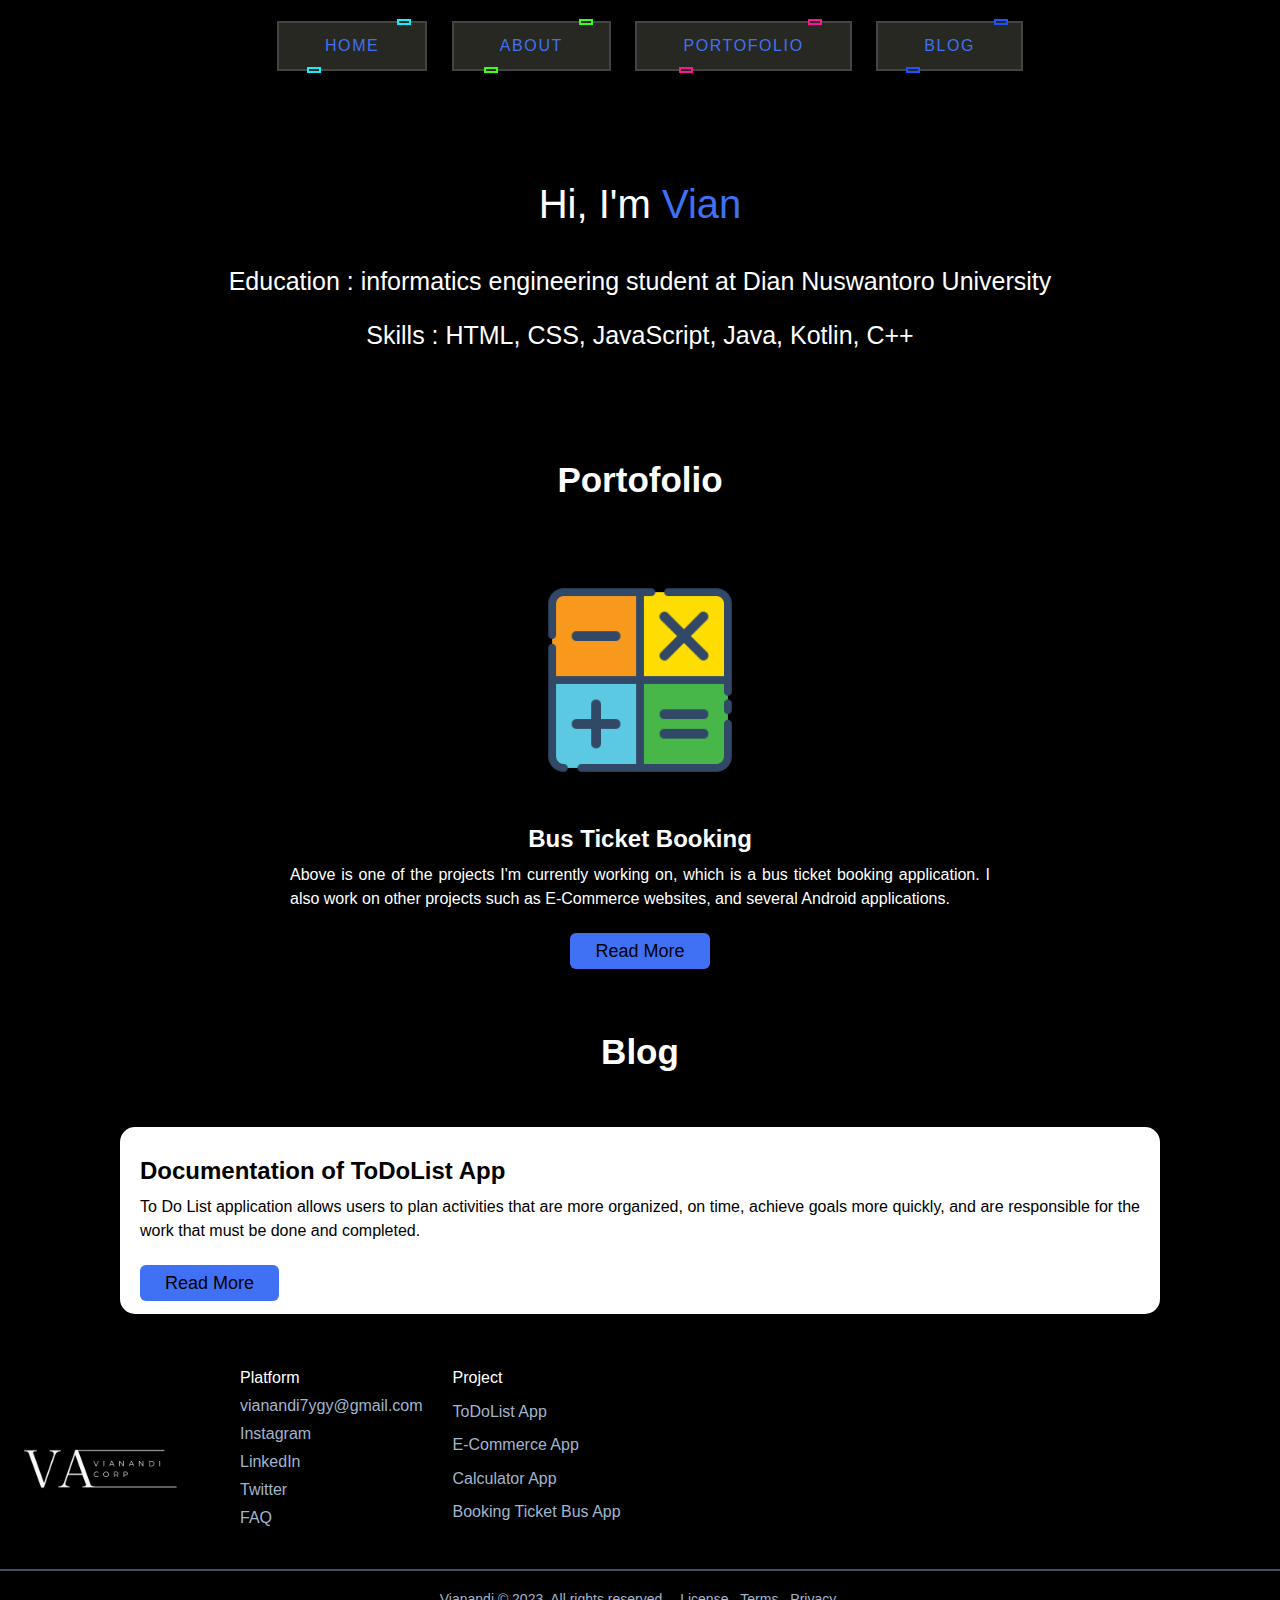
<file: index.html>
<html>

<head>
    <title>Vianandi</title>
    <link rel="icon" href="valogoblck.png">
    <link rel="stylesheet" href="style.css">
    <link rel="stylesheet" href="navbar.css">
    <link rel="stylesheet" href="button.css">
    <link rel="stylesheet" href="footer.css">
</head>

<body>
    <header class="header">
        <nav>
            <ul>
                <li><a href="#"><button style="--clr:#0FF0FC"><span>Home</span><i></i></button></a></li>
                <li><a href="about.html"><button style="--clr:#39FF14"><span>About</span><i></i></button></a></li>
                <li><a href="portofolio.html"><button style="--clr:#FF1493"><span>Portofolio</span><i></i></button></a></li>
                <li><a href="blog.html"><button style="--clr:#1F51FF"><span>Blog</span><i></i></button></a></li>
            </ul>
        </nav>
    </header>
    <main class="main">
        <section class="top-head">
            <p class="name">Hi, I'm <span>Vian</span></p>
            <p class="eduskill">Education : informatics engineering student at Dian Nuswantoro University</p>
            <p class="eduskill">Skills : HTML, CSS, JavaScript, Java, Kotlin, C++</p>
        </section>

        <section class="portfolio">
            <p class="porto">Portofolio</p>
            <div class="card">
                <img src="calculator.png" alt="calculator">
                <h2>Bus Ticket Booking</h2>
                <p>Above is one of the projects I'm currently working on, which is a bus ticket booking application. I also work on other projects such as E-Commerce websites, and several Android applications.</p>
                <div class="btn-read">
                    <a href="calc.html" class="read">Read More</a>
                </div>
            </div>
        </section>

        <section class="blog">
            <p class="blg">Blog</p>
            <div class="article">
                <h2>Documentation of ToDoList App</h2>
                <p>To Do List application allows users to plan activities that are more organized, on time, achieve goals more quickly, and are responsible for the work that must be done and completed.</p>
                <div class="btn-read">
                    <a href="todolist.html" class="read">Read More</a>
                </div>
            </div>
        </section>
    </main>
</body>
<footer class="top">
    <img style="width:200px" src=" valogo.png " />
    <div class="links">
        <div>
            <h2>Platform</h2>
            <a href="#">vianandi7ygy@gmail.com</a>
            <a href="https://www.instagram.com/vianandii/">Instagram</a>
            <a href="https://www.linkedin.com/in/oktavian-andi-cahya-nugraha/">LinkedIn</a>
            <a href="https://twitter.com/Vianandi3?t=ope1UKB31fOQ6UEkIZ-CRQ&s=09">Twitter</a>
            <a href="#">FAQ</a>
        </div>
        <div>
            <h2>Project</h2>
            <a href="todolist.html">ToDoList App</a>
            <a href="blacklist.html">E-Commerce App</a>
            <a href="calc.html">Calculator App</a>
            <a href="letsgo.html">Booking Ticket Bus App</a>
        </div>
    </div>
</footer>
<footer class="bottom ">
    <div class="legal ">
        <span class="ftr">Vianandi &#169; 2023, All rights reserved</span>
        <a href="#">License</a>
        <a href="#">Terms</a>
        <a href="#">Privacy</a>
    </div>
</footer>

</html>
</file>
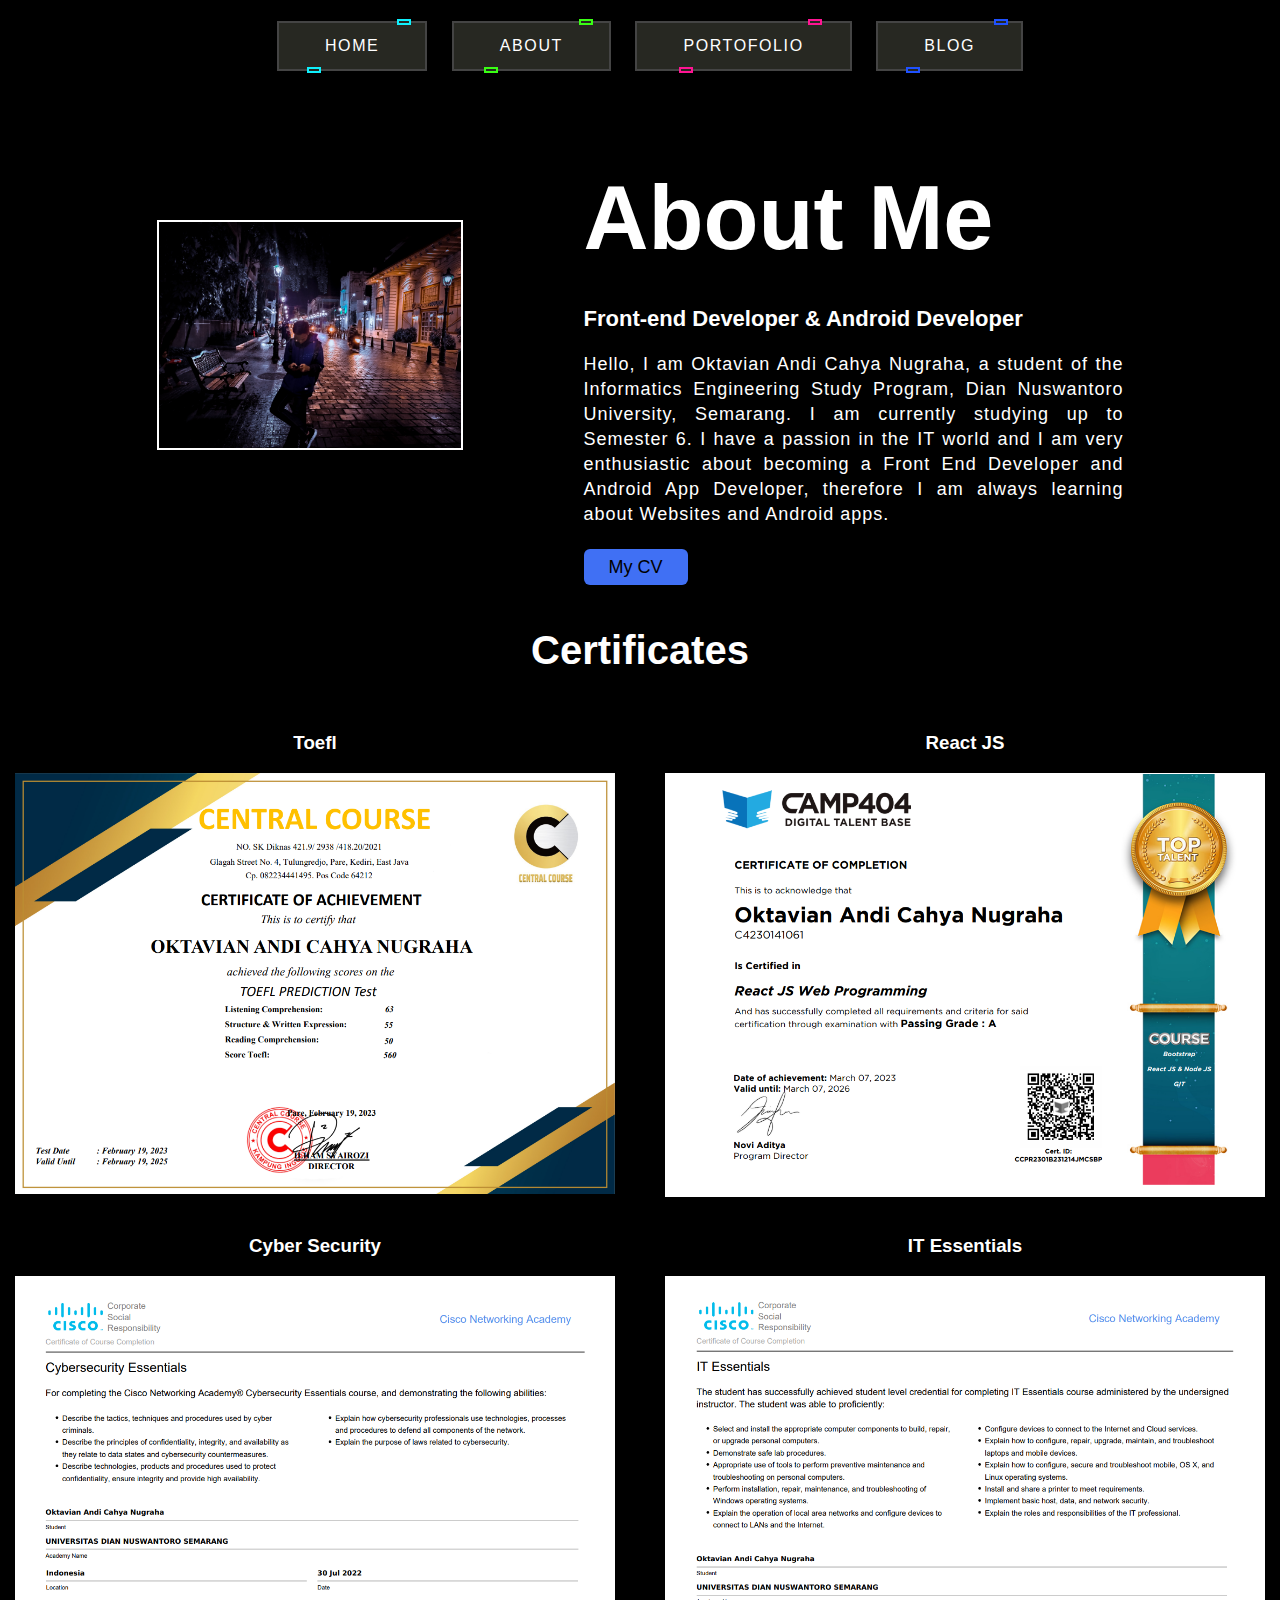
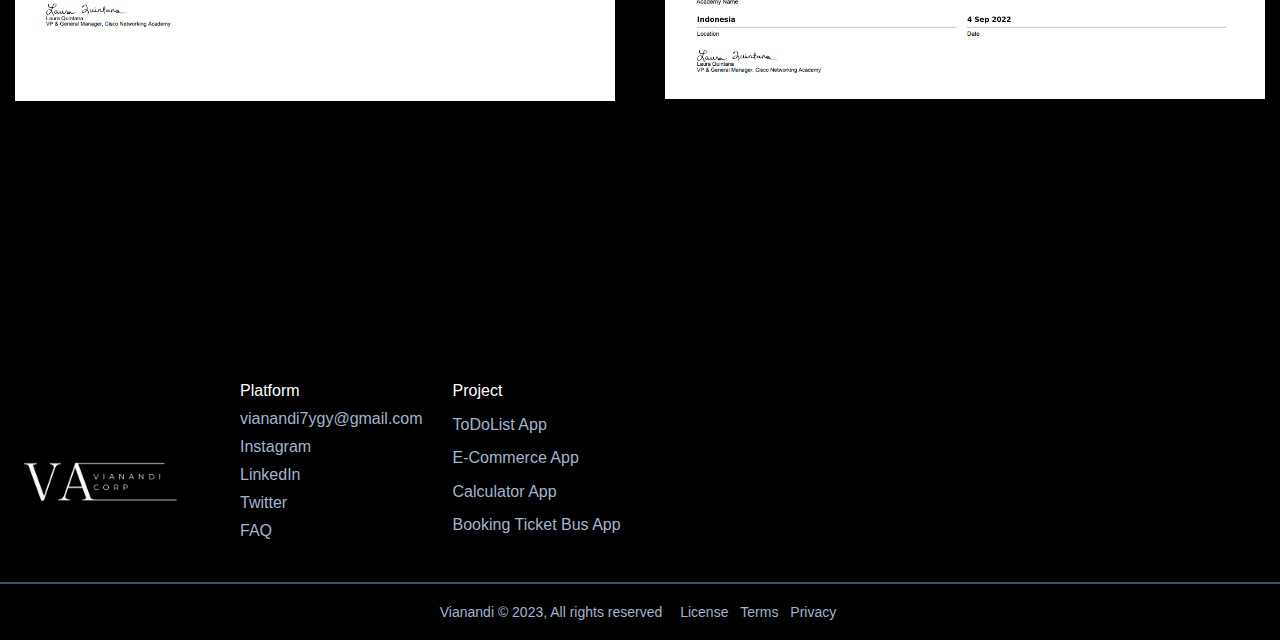
<file: about.html>
<html>

<head>
    <title>About</title>
    <link rel="icon" href="valogoblck.png">
    <link rel="stylesheet" href="navbar.css">
    <link rel="stylesheet" href="button.css">
    <link rel="stylesheet" href="footer.css">
    <link rel="stylesheet" href="about.css">
</head>

<body>
    <header class="header">
        <nav>
            <ul>
                <li><a href="index.html"><button style="--clr:#0FF0FC"><span>Home</span><i></i></button></a></li>
                <li><a href="#"><button style="--clr:#39FF14"><span>About</span><i></i></button></a></li>
                <li><a href="portofolio.html"><button style="--clr:#FF1493"><span>Portofolio</span><i></i></button></a></li>
                <li><a href="Blog.html"><button style="--clr:#1F51FF"><span>Blog</span><i></i></button></a></li>
            </ul>
        </nav>
    </header>
    <main>
        <section class="about-us">
            <div class="about">
                <img src="foto.jpeg" class="pic">
                <div class="text">
                    <h2>About Me</h2>
                    <h5>Front-end Developer & Android Developer</h5>
                    <p>Hello, I am Oktavian Andi Cahya Nugraha, a student of the Informatics Engineering Study Program, Dian Nuswantoro University, Semarang. I am currently studying up to Semester 6. I have a passion in the IT world and I am very enthusiastic
                        about becoming a Front End Developer and Android App Developer, therefore I am always learning about Websites and Android apps.</p>
                    <div class="data">
                        <a href="CV.pdf" class="hire">My CV</a>
                    </div>
                </div>
            </div>
            <section class="certificates">
                <p>Certificates</p>
                <div class="grid-certif">
                    <div class="grid-item-certif">
                        <h3>Toefl</h3>
                        <img src="toefl.png" alt="toefl">
                    </div>
                    <div class="grid-item-certif">
                        <h3>React JS</h3>
                        <img src="react.png" alt="react">
                    </div>
                    <div class="grid-item-certif">
                        <h3>Cyber Security</h3>
                        <img src="cyber.png" alt="cyber">
                    </div>
                    <div class="grid-item-certif">
                        <h3>IT Essentials</h3>
                        <img src="it.png" alt="it">
                    </div>

                </div>
            </section>
        </section>
    </main>
</body>
<footer class="top" style="margin-top: 950px">
    <img style="width:200px" src=" valogo.png " />
    <div class="links">
        <div>
            <h2>Platform</h2>
            <a href="#">vianandi7ygy@gmail.com</a>
            <a href="https://www.instagram.com/vianandii/">Instagram</a>
            <a href="https://www.linkedin.com/in/oktavian-andi-cahya-nugraha/">LinkedIn</a>
            <a href="https://twitter.com/Vianandi3?t=ope1UKB31fOQ6UEkIZ-CRQ&s=09">Twitter</a>
            <a href="#">FAQ</a>
        </div>
        <div>
            <h2>Project</h2>
            <a href="todolist.html">ToDoList App</a>
            <a href="blacklist.html">E-Commerce App</a>
            <a href="calc.html">Calculator App</a>
            <a href="letsgo.html">Booking Ticket Bus App</a>
        </div>
    </div>
</footer>
<footer class="bottom ">
    <div class="legal ">
        <span>Vianandi &#169; 2023, All rights reserved</span>
        <a href="#">License</a>
        <a href="#">Terms</a>
        <a href="#">Privacy</a>
    </div>
</footer>

</html>
</file>
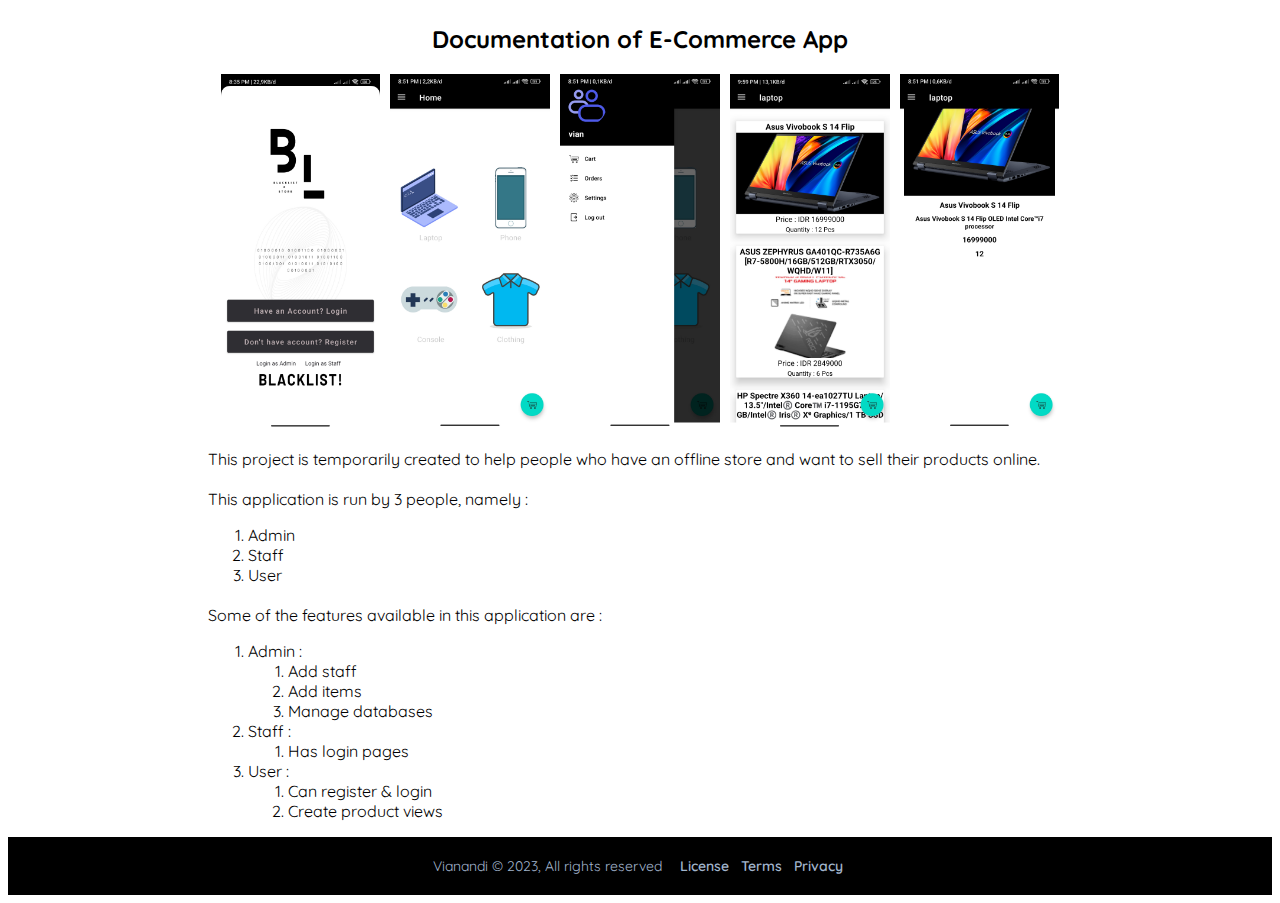
<file: blacklist.html>
<!DOCTYPE html>
<html>

<head>
    <title>E-Commerce App</title>
    <link rel="icon" href="valogoblck.png">
    <link rel="stylesheet" href="blacklist.css">
</head>

<body>
    <article class="artikel">
        <div class="top">
            <h1 class="title">Documentation of E-Commerce App</h1>
            <div class="images-artikel">
                <img src="e-com/2.jpg" alt="2" class="image">
                <img src="e-com/8.jpg" alt="8" class="image">
                <img src="e-com/11.jpg" alt="11" class="image">
                <img src="e-com/14.jpg" alt="14" class="image">
                <img src="e-com/13.jpg" alt="13" class="image">
            </div>
        </div>
        <div description>
            <div class="description1">
                <p>This project is temporarily created to help people who have an offline store and want to sell their products online.</p>
            </div>
            <div class="description2 ">
                <p>This application is run by 3 people, namely :</p>
                <ul>
                    <li>Admin</li>
                    <li>Staff</li>
                    <li>User</li>
                </ul>
            </div>
            <div class="description3 ">
                <p>Some of the features available in this application are :</p>
                <ul>
                    <li>Admin :
                        <ul>
                            <li>Add staff</li>
                            <li>Add items</li>
                            <li>Manage databases</li>
                        </ul>
                    </li>
                    <li>Staff :
                        <ul>
                            <li>Has login pages</li>
                        </ul>
                    </li>
                    <li>User :
                        <ul>
                            <li>Can register & login</li>
                            <li>Create product views</li>
                        </ul>
                    </li>
                </ul>
            </div>
        </div>
    </article>
</body>
<footer>
    <div class="legal ">
        <span>Vianandi &#169; 2023, All rights reserved</span>
        <a href="# ">License</a>
        <a href="# ">Terms</a>
        <a href="# ">Privacy</a>
    </div>
</footer>

</html>
</file>
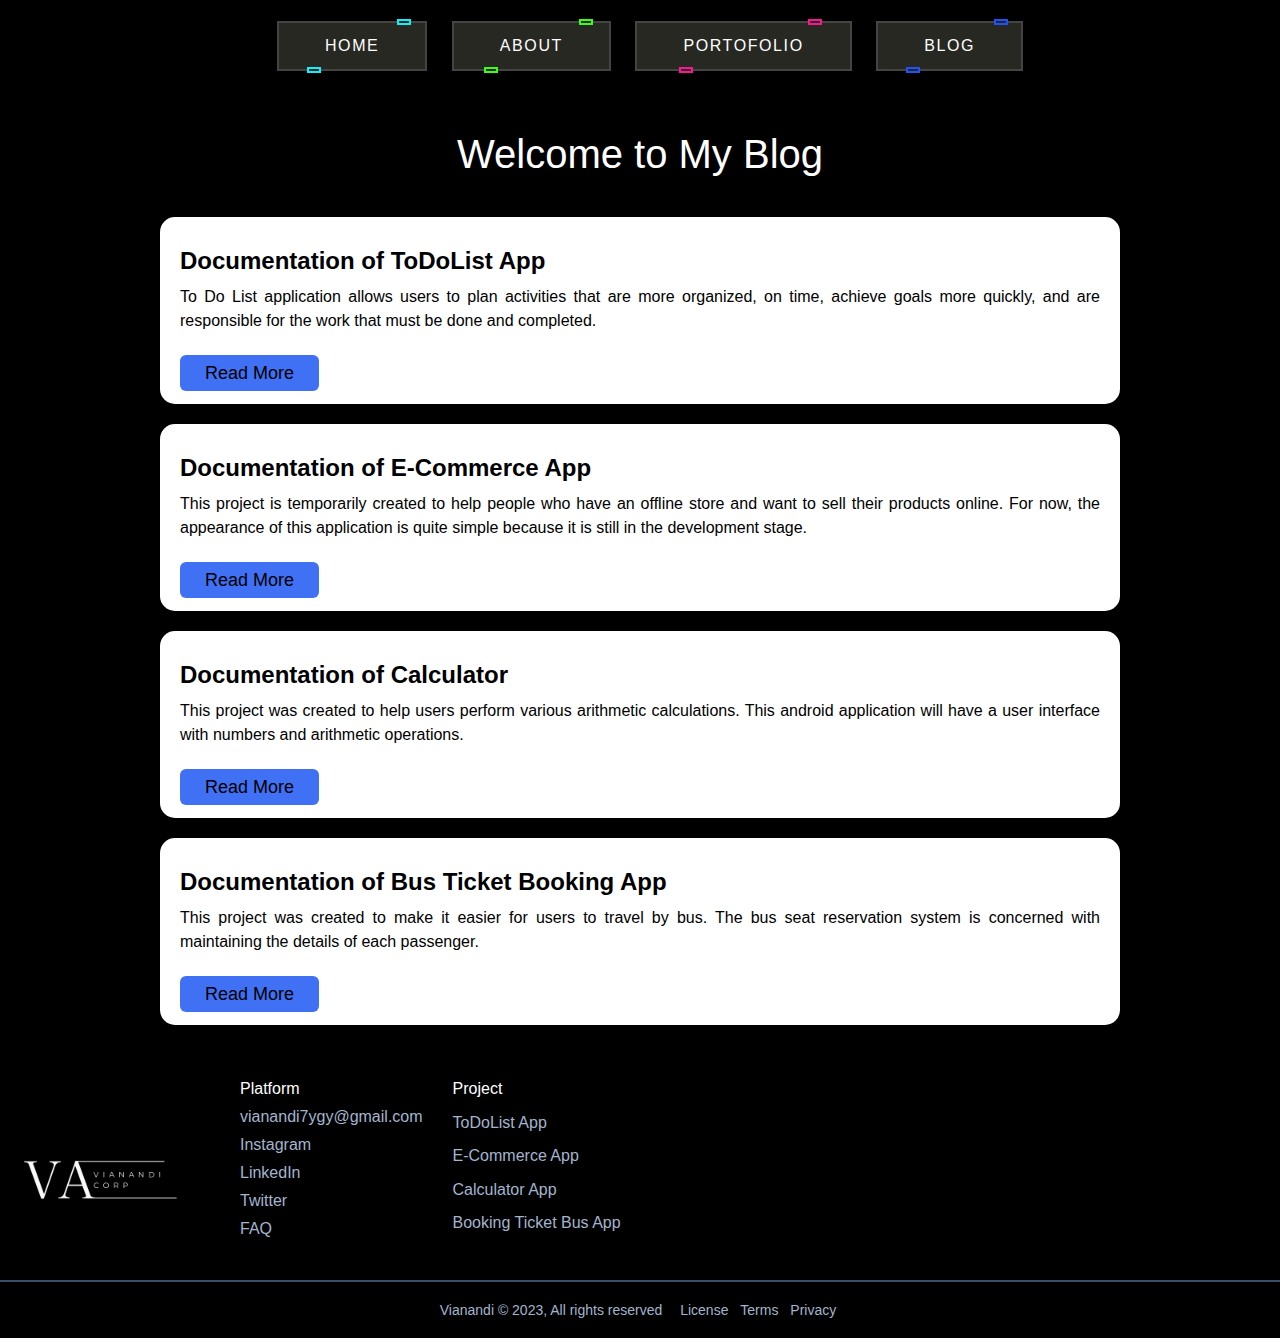
<file: blog.html>
<html>

<head>
    <title>Vianandi</title>
    <link rel="icon" href="valogoblck.png">
    <link rel="stylesheet" href="navbar.css">
    <link rel="stylesheet" href="button.css">
    <link rel="stylesheet" href="footer.css">

    <style>
        body {
            margin: 0;
            font-family: sans-serif;
            background-color: #000000;
        }
        
        .blog {
            display: grid;
            grid-template-columns: 1fr;
            grid-template-rows: auto;
            grid-gap: 20px;
            margin: 15px 160px;
        }
        
        .article {
            background-color: #fff;
            box-shadow: 0 0 5px rgba(0, 0, 0, 0.1);
            padding: 20px;
            border-radius: 15px;
        }
        
        .article h2 {
            font-size: 24px;
            margin: 10px 0;
        }
        
        .article p {
            font-size: 16px;
            line-height: 1.5;
            margin: 10px 0;
            text-align: justify;
        }
        
        .title {
            text-align: center;
            font-size: 40px;
            color: #ffffff;
        }
        
        .btn-read {
            margin-top: 30px;
        }
        
        .read {
            font-size: 18px;
            background: #4070f4;
            color: #000000;
            text-decoration: none;
            border: none;
            padding: 8px 25px;
            border-radius: 6px;
            transition: 0.5s;
        }
        
        .read:hover {
            background: #000000;
            border: 3px solid #7d9ae8;
        }
    </style>
</head>

<body>
    <header class="header">
        <nav>
            <ul>
                <li><a href="index.html"><button style="--clr:#0FF0FC"><span>Home</span><i></i></button></a></li>
                <li><a href="about.html"><button style="--clr:#39FF14"><span>About</span><i></i></button></a></li>
                <li><a href="portofolio.html"><button style="--clr:#FF1493"><span>Portofolio</span><i></i></button></a></li>
                <li><a href="#.html"><button style="--clr:#1F51FF"><span>Blog</span><i></i></button></a></li>
            </ul>
        </nav>
    </header>
    <main>
        <div>
            <p class="title">Welcome to My Blog</p>
        </div>
        <div class="blog">
            <div class="article">
                <h2>Documentation of ToDoList App</h2>
                <p>To Do List application allows users to plan activities that are more organized, on time, achieve goals more quickly, and are responsible for the work that must be done and completed.</p>
                <div class="btn-read">
                    <a href="todolist.html" class="read">Read More</a>
                </div>
            </div>
            <div class="article">
                <h2>Documentation of E-Commerce App</h2>
                <p>This project is temporarily created to help people who have an offline store and want to sell their products online. For now, the appearance of this application is quite simple because it is still in the development stage.</p>
                <div class="btn-read">
                    <a href="blacklist.html" class="read">Read More</a>
                </div>
            </div>
            <div class="article">

                <h2>Documentation of Calculator</h2>
                <p>This project was created to help users perform various arithmetic calculations. This android application will have a user interface with numbers and arithmetic operations.</p>
                <div class="btn-read">
                    <a href="calc.html" class="read">Read More</a>
                </div>
            </div>
            <div class="article">
                <h2>Documentation of Bus Ticket Booking App</h2>
                <p>This project was created to make it easier for users to travel by bus. The bus seat reservation system is concerned with maintaining the details of each passenger.</p>
                <div class="btn-read">
                    <a href="letsgo.html" class="read">Read More</a>
                </div>
            </div>
        </div>
    </main>
</body>

<footer class="top">
    <img style="width:200px" src=" valogo.png " />
    <div class="links">
        <div>
            <h2>Platform</h2>
            <a href="#">vianandi7ygy@gmail.com</a>
            <a href="https://www.instagram.com/vianandii/">Instagram</a>
            <a href="https://www.linkedin.com/in/oktavian-andi-cahya-nugraha/">LinkedIn</a>
            <a href="https://twitter.com/Vianandi3?t=ope1UKB31fOQ6UEkIZ-CRQ&s=09">Twitter</a>
            <a href="#">FAQ</a>
        </div>
        <div>
            <h2>Project</h2>
            <a href="todolist.html">ToDoList App</a>
            <a href="blacklist.html">E-Commerce App</a>
            <a href="calc.html">Calculator App</a>
            <a href="letsgo.html">Booking Ticket Bus App</a>
        </div>
    </div>
</footer>
<footer class="bottom ">
    <div class="legal ">
        <span>Vianandi &#169; 2023, All rights reserved</span>
        <a href="#">License</a>
        <a href="#">Terms</a>
        <a href="#">Privacy</a>
    </div>
</footer>

</html>
</file>
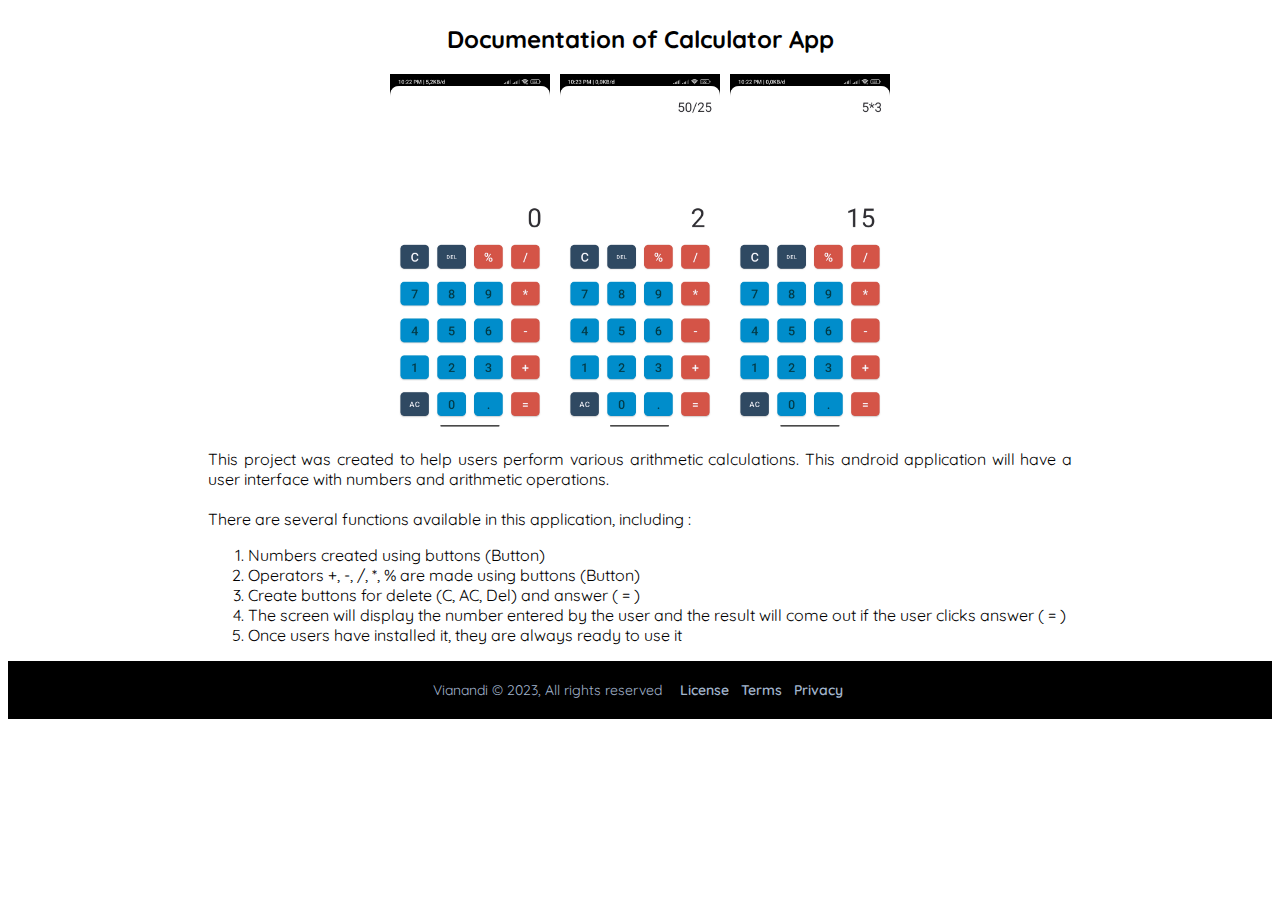
<file: calc.html>
<!DOCTYPE html>
<html>

<head>
    <title>Calculator App</title>
    <link rel="icon" href="valogoblck.png">
    <link rel="stylesheet" href="calc.css">
</head>

<body>
    <article class="artikel">
        <div class="top">
            <h1 class="title">Documentation of Calculator App</h1>
            <div class="images-artikel">
                <img src="kalkulator/5.jpg" alt="5" class="image">
                <img src="kalkulator/2.jpg" alt="2" class="image">
                <img src="kalkulator/3.jpg" alt="3" class="image">

            </div>
        </div>
        <div description>
            <div class="description1">
                <p>This project was created to help users perform various arithmetic calculations. This android application will have a user interface with numbers and arithmetic operations.
                </p>
            </div>
            <div class="description2 ">
                <p>There are several functions available in this application, including :</p>
                <ul>
                    <li>Numbers created using buttons (Button)</li>
                    <li>Operators +, -, /, *, % are made using buttons (Button)</li>
                    <li>Create buttons for delete (C, AC, Del) and answer ( = )</li>
                    <li>The screen will display the number entered by the user and the result will come out if the user clicks answer ( = )</li>
                    <li>Once users have installed it, they are always ready to use it</li>
                </ul>
            </div>
        </div>
    </article>
</body>
<footer>
    <div class="legal ">
        <span>Vianandi &#169; 2023, All rights reserved</span>
        <a href="# ">License</a>
        <a href="# ">Terms</a>
        <a href="# ">Privacy</a>
    </div>
</footer>

</html>
</file>
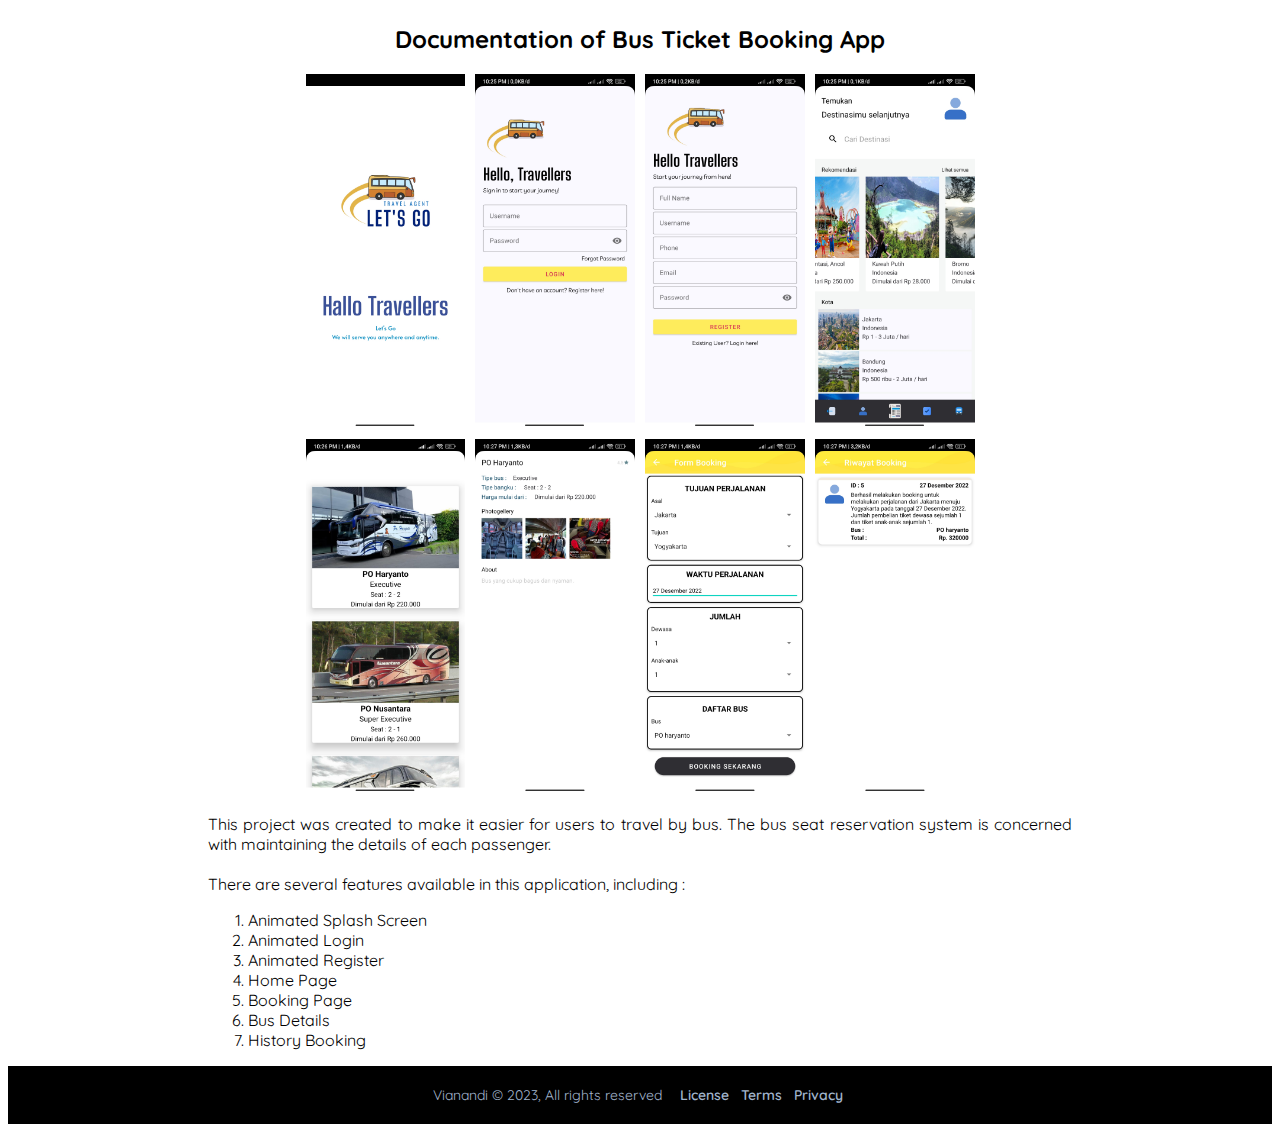
<file: letsgo.html>
<!DOCTYPE html>
<html>

<head>
    <title>Bus Ticket Booking App</title>
    <link rel="icon" href="valogoblck.png">
    <link rel="stylesheet" href="letsgo.css">
</head>

<body>
    <article class="artikel">
        <div class="top">
            <h1 class="title">Documentation of Bus Ticket Booking App</h1>
            <div class="images-artikel">
                <img src="tiketbis/4.jpg" alt="4" class="image">
                <img src="tiketbis/6.jpg" alt="6" class="image">
                <img src="tiketbis/8.jpg" alt="8" class="image">
                <img src="tiketbis/11.jpg" alt="11" class="image">
                <img src="tiketbis/10.jpg" alt="10" class="image">
                <img src="tiketbis/9.jpg" alt="9" class="image">
                <img src="tiketbis/1.jpg" alt="1" class="image">
                <img src="tiketbis/3.jpg" alt="3" class="image">
            </div>
        </div>
        <div description>
            <div class="description1">
                <p>This project was created to make it easier for users to travel by bus. The bus seat reservation system is concerned with maintaining the details of each passenger.</p>
            </div>
            <div class="description2 ">
                <p>There are several features available in this application, including : </p>
                <ul>
                    <li>Animated Splash Screen</li>
                    <li>Animated Login</li>
                    <li>Animated Register</li>
                    <li>Home Page</li>
                    <li>Booking Page</li>
                    <li>Bus Details</li>
                    <li>History Booking</li>
                </ul>
            </div>

        </div>
    </article>
</body>
<footer>
    <div class="legal ">
        <span>Vianandi &#169; 2023, All rights reserved</span>
        <a href="# ">License</a>
        <a href="# ">Terms</a>
        <a href="# ">Privacy</a>
    </div>
</footer>

</html>
</file>
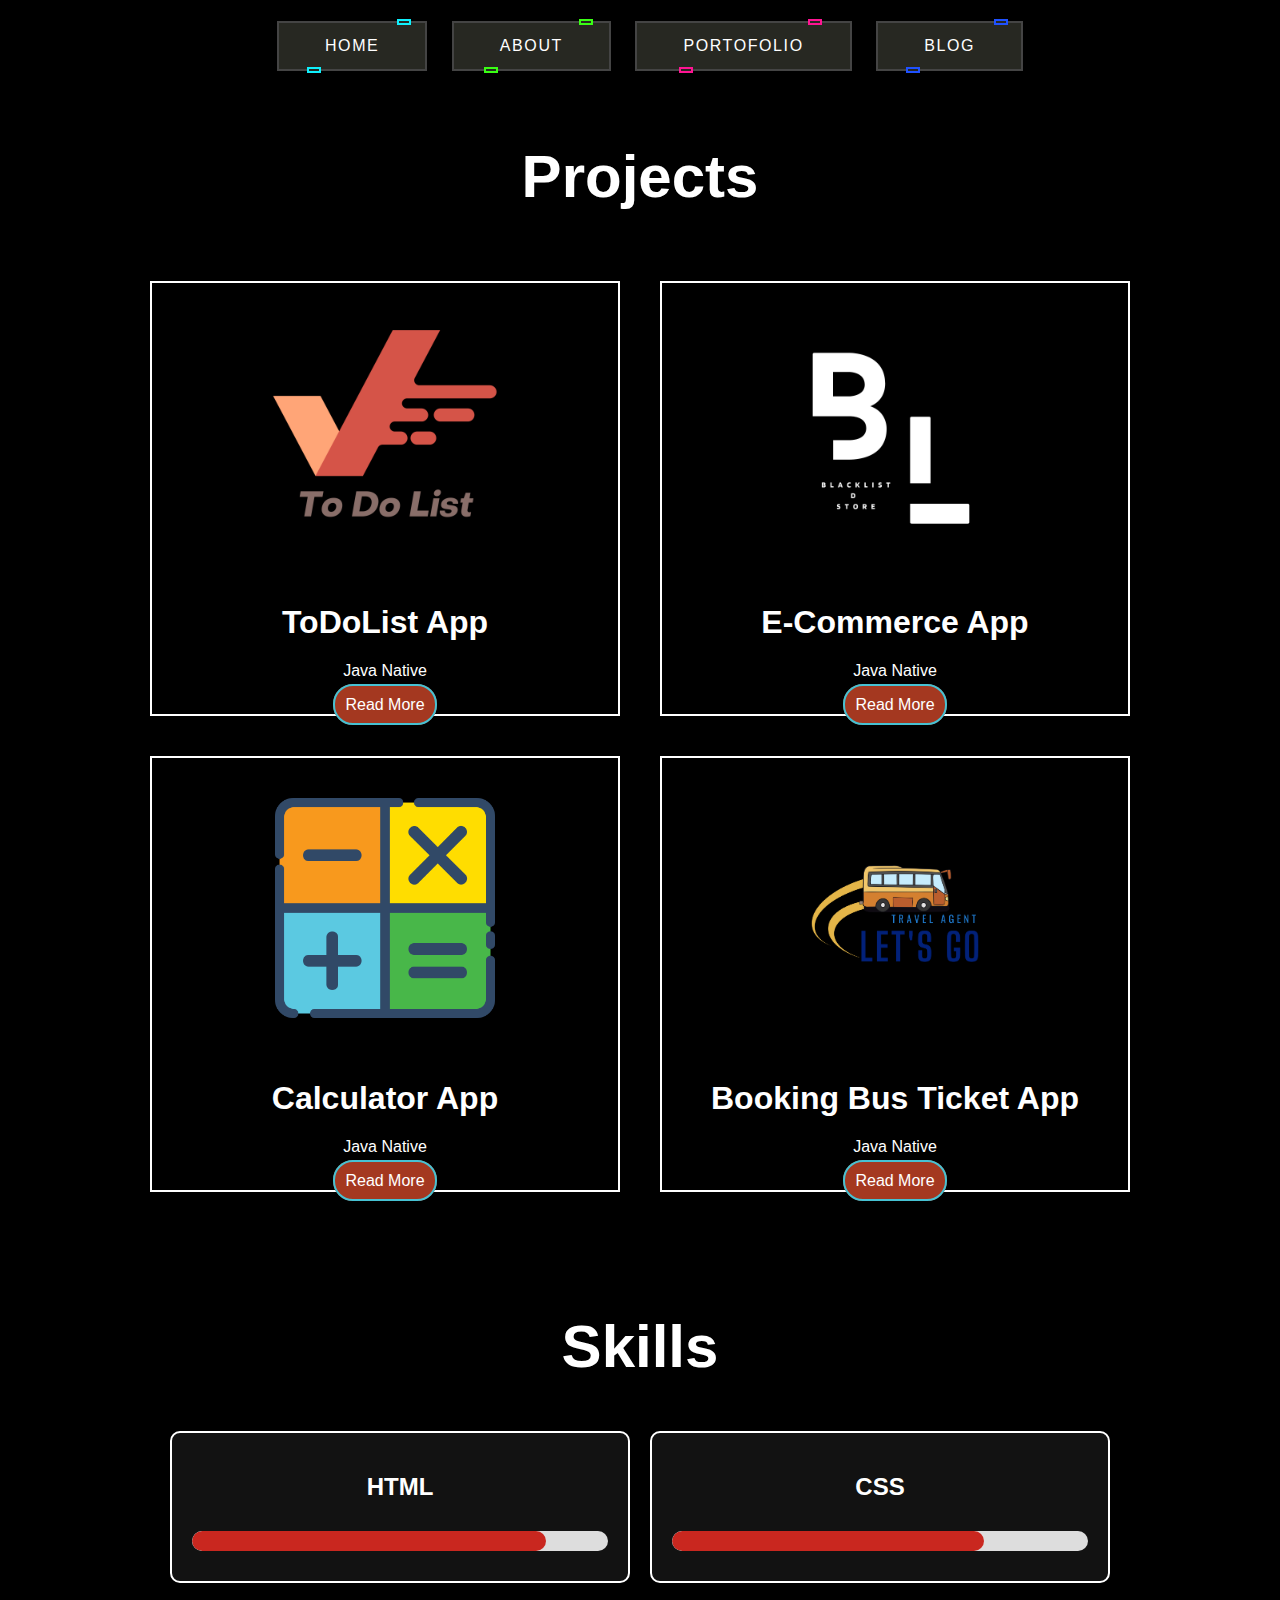
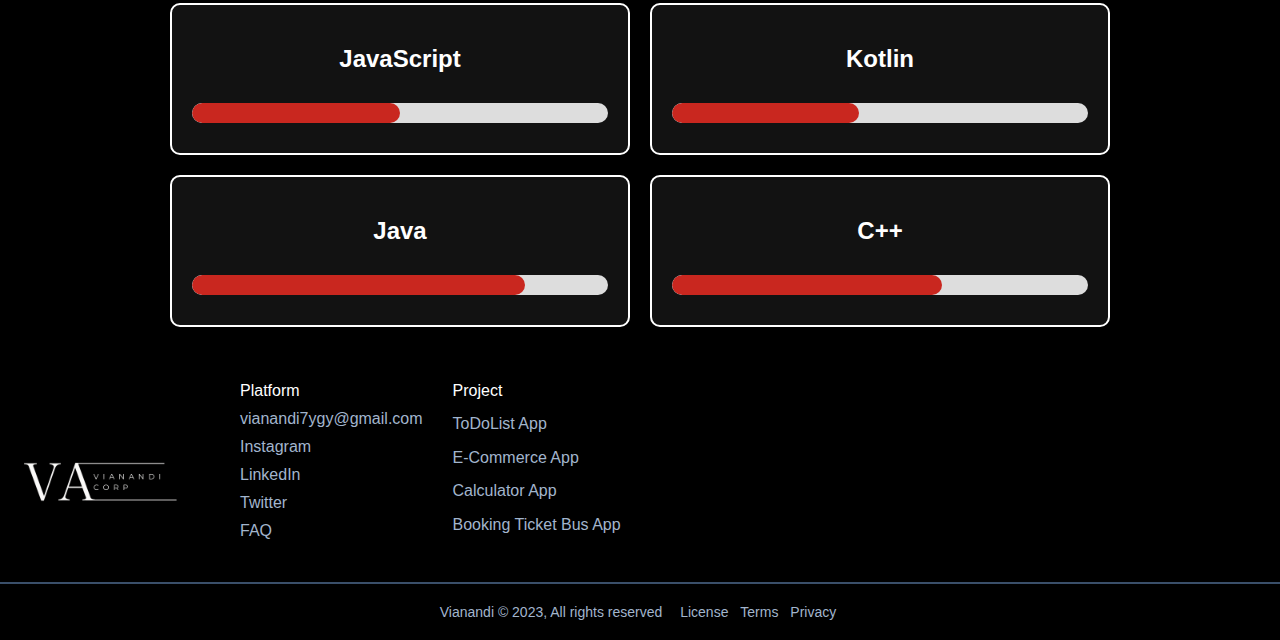
<file: portofolio.html>
<html>

<head>
    <title>Skill</title>
    <link rel="icon" href="valogoblck.png">
    <link rel="stylesheet" href="navbar.css">
    <link rel="stylesheet" href="button.css">
    <link rel="stylesheet" href="footer.css">
    <link rel="stylesheet" href="portofolio.css">
</head>

<body>
    <header>
        <nav>
            <ul>
                <!-- <li><a href="index.html">BERANDA</a></li>
                <li><a href="Profil.html">PROFIL</a></li>
                <li><a href="#">PRODUK</a></li>
                <li><a href="guestbook.php">BUKU TAMU</a></li> -->
                <li><a href="index.html"><button style="--clr:#0FF0FC"><span>Home</span><i></i></button></a></li>
                <li><a href="about.html"><button style="--clr:#39FF14"><span>About</span><i></i></button></a></li>
                <li><a href="#"><button style="--clr:#FF1493"><span>Portofolio</span><i></i></button></a></li>
                <li><a href="blog.html"><button style="--clr:#1F51FF"><span>Blog</span><i></i></button></a></li>
            </ul>
        </nav>
    </header>
    <main>
        <div class="myporto">
            <h2>Projects</h2>
        </div>
        <div class="cards">
            <div class="card">
                <img src='tdl.png'>
                <h1>ToDoList App</h1>
                <p>Java Native</p>
                <a href="todolist.html">Read More</a>
            </div>
            <div class=card>
                <img src='bllogo.png'>
                <h1>E-Commerce App</h1>
                <p>Java Native</p>
                <a href="blacklist.html">Read More</a>
            </div>
            <div class="card">
                <img src='calculator.png'>
                <h1>Calculator App</h1>
                <p>Java Native</p>
                <a href="calc.html">Read More</a></div>
            <div class="card ">
                <img src='letsgo.png'>
                <h1>Booking Bus Ticket App</h1>
                <p>Java Native</p>
                <a href="letsgo.html">Read More</a>
            </div>
        </div>
        <div class="myskill">
            <h2>Skills</h2>
        </div>
        <div class="skills">
            <div class="skill1">
                <h2>HTML</h2>
                <div class="progress1">
                    <div class="progress-bar1"></div>
                </div>
            </div>
            <div class="skill2">
                <h2>CSS</h2>
                <div class="progress2">
                    <div class="progress-bar2"></div>
                </div>
            </div>
            <div class="skill3">
                <h2>JavaScript</h2>
                <div class="progress3">
                    <div class="progress-bar3"></div>
                </div>
            </div>
            <div class="skill4">
                <h2>Kotlin</h2>
                <div class="progress4">
                    <div class="progress-bar4"></div>
                </div>
            </div>
            <div class="skill5">
                <h2>Java</h2>
                <div class="progress5">
                    <div class="progress-bar5"></div>
                </div>
            </div>
            <div class="skill6">
                <h2>C++</h2>
                <div class="progress6">
                    <div class="progress-bar6"></div>
                </div>
            </div>
        </div>
    </main>
</body>
<footer class="top">
    <img style="width:200px" src=" valogo.png " />
    <div class="links">
        <div>
            <h2>Platform</h2>
            <a href="#">vianandi7ygy@gmail.com</a>
            <a href="https://www.instagram.com/vianandii/">Instagram</a>
            <a href="https://www.linkedin.com/in/oktavian-andi-cahya-nugraha/">LinkedIn</a>
            <a href="https://twitter.com/Vianandi3?t=ope1UKB31fOQ6UEkIZ-CRQ&s=09">Twitter</a>
            <a href="#">FAQ</a>
        </div>
        <div>
            <h2>Project</h2>
            <a href="todolist.html">ToDoList App</a>
            <a href="blacklist.html">E-Commerce App</a>
            <a href="calc.html">Calculator App</a>
            <a href="letsgo.html">Booking Ticket Bus App</a>
        </div>
    </div>
</footer>
<footer class="bottom ">
    <div class="legal ">
        <span>Vianandi &#169; 2023, All rights reserved</span>
        <a href="#">License</a>
        <a href="#">Terms</a>
        <a href="#">Privacy</a>
    </div>
</footer>

</html>
</file>
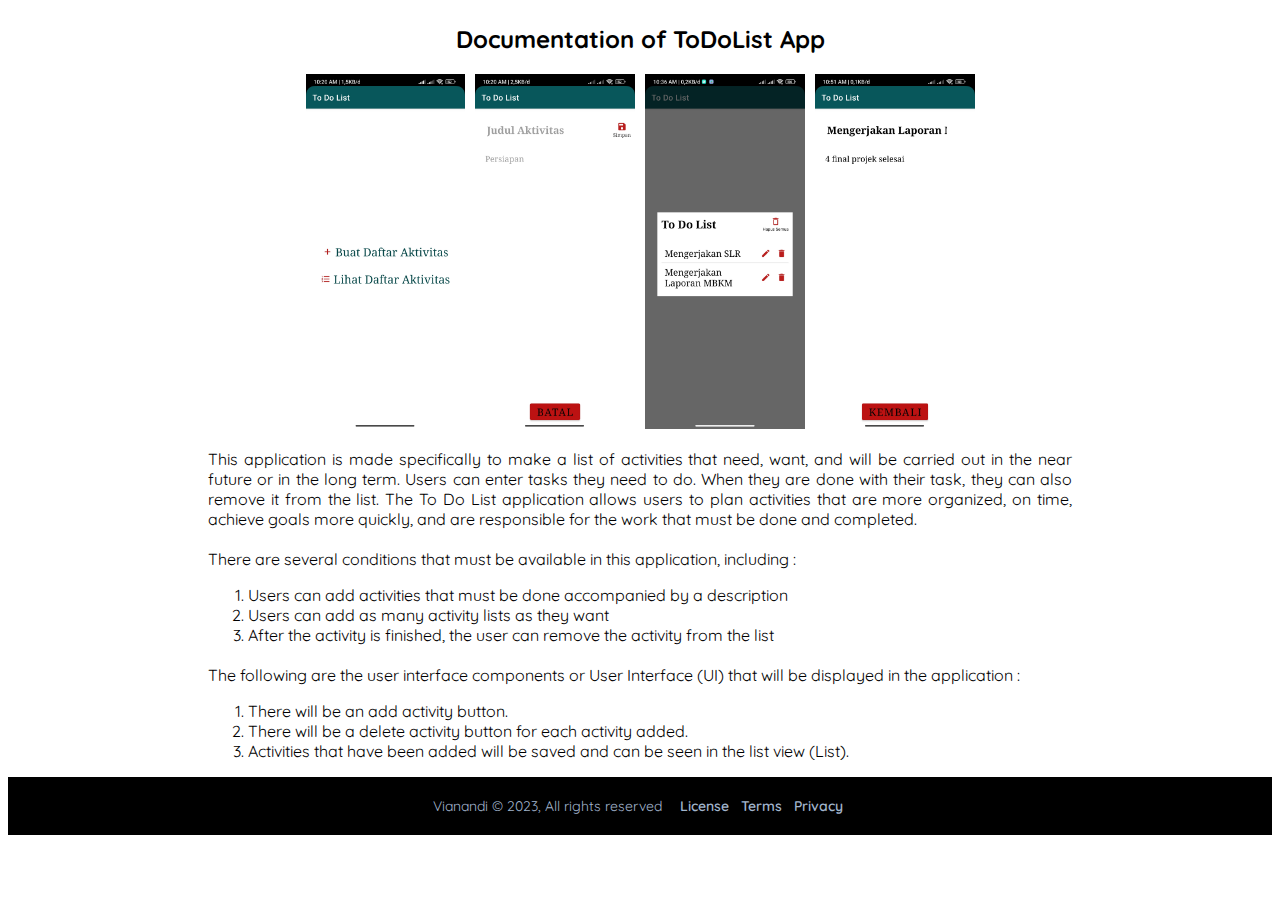
<file: todolist.html>
<!DOCTYPE html>
<html>

<head>
    <title>ToDoList App</title>
    <link rel="icon" href="valogoblck.png">
    <link rel="stylesheet" href="todolist.css">
</head>

<body>
    <article class="artikel">
        <div class="top">
            <h1 class="title">Documentation of ToDoList App</h1>
            <div class="images-artikel">
                <img src="tdl/projek1.jpg" alt="projek_1" class="image">
                <img src="tdl/projek1_2.jpg" alt="projek1_2" class="image">
                <img src="tdl/projek1_3.jpg" alt="projek1_3" class="image">
                <img src="tdl/projek1_5.jpg" alt="projek1_5" class="image">
            </div>
        </div>
        <div description>
            <div class="description1">
                <p>This application is made specifically to make a list of activities that need, want, and will be carried out in the near future or in the long term. Users can enter tasks they need to do. When they are done with their task, they can also
                    remove it from the list. The To Do List application allows users to plan activities that are more organized, on time, achieve goals more quickly, and are responsible for the work that must be done and completed.
                </p>
            </div>
            <div class="description2 ">
                <p>There are several conditions that must be available in this application, including :</p>
                <ul>
                    <li>Users can add activities that must be done accompanied by a description</li>
                    <li>Users can add as many activity lists as they want</li>
                    <li>After the activity is finished, the user can remove the activity from the list</li>
                </ul>
            </div>
            <div class="description3 ">
                <p>The following are the user interface components or User Interface (UI) that will be displayed in the application :</p>
                <ul>
                    <li>There will be an add activity button.</li>
                    <li>There will be a delete activity button for each activity added.</li>
                    <li>Activities that have been added will be saved and can be seen in the list view (List).</li>
                </ul>
            </div>
        </div>
    </article>
</body>
<footer>
    <div class="legal ">
        <span>Vianandi &#169; 2023, All rights reserved</span>
        <a href="# ">License</a>
        <a href="# ">Terms</a>
        <a href="# ">Privacy</a>
    </div>
</footer>

</html>
</file>
<file: style.css>
@import url('https://fonts.googleapis.com/css2?family=Quicksand&display=swap');

/* @media (min-width: 600px) {
    .cards {
        grid-template-columns: repeat(2, 1fr);
    }
} */


/* =========================================== RESPONSIVE ===========================================*/

body {
    margin: 0;
    font-family: sans-serif;
    background-color: #000000;
}

span {
    color: #4070f4;
}

.portofolio {
    display: grid;
    grid-template-columns: repeat(1, 1fr);
    grid-template-rows: auto;
    grid-gap: 20px;
    margin: 50px;
}

.card {
    /* background-color: #fff; */
    box-shadow: 0 0 5px rgba(0, 0, 0, 0.1);
    padding: 20px;
    width: 700px;
    text-align: center;
    margin: 0 auto;
    border-radius: 10px;
}

.card img {
    width: 250px;
    height: auto;
    margin-bottom: 10px;
    align-items: center;
}

.card h2 {
    margin: 10px 0;
    color: #FFFFFF;
}

.card p {
    font-size: 16px;
    line-height: 1.5;
    margin: 10px 0;
    color: #FFFFFF;
    text-align: justify;
}

.blog {
    display: grid;
    grid-template-columns: 1fr;
    grid-template-rows: auto;
    grid-gap: 20px;
    margin: 15px 70px;
}

.article {
    background-color: #fff;
    box-shadow: 0 0 15px rgba(0, 0, 0, 0.1);
    padding: 20px;
    border-radius: 15px;
}

.article h2 {
    font-size: 24px;
    margin: 10px 0;
}

.article p {
    font-size: 16px;
    line-height: 1.5;
    margin: 10px 0;
    text-align: justify;
}

.btn-read {
    margin-top: 30px;
}

.read {
    font-size: 18px;
    background: #4070f4;
    color: #000000;
    text-decoration: none;
    border: none;
    padding: 8px 25px;
    border-radius: 6px;
    transition: 0.5s;
}

.read:hover {
    background: #000000;
    border: 3px solid #7d9ae8;
}

.name {
    font-size: 40px;
    color: #FFFFFF;
}

.eduskill {
    font-size: 25px;
    color: #FFFFFF;
}

.top-head {
    text-align: center;
    padding: 50px;
}

.portfolio,
.blog {
    padding: 0 50px;
}

.porto,
.blg {
    text-align: center;
    font-size: 35px;
    font-weight: 600;
    color: #FFFFFF;
}

.ftr {
    text-decoration: none;
    color: #A2B5CD;
    position: relative;
}

article {
    margin-bottom: 50px;
}
</file>
<file: navbar.css>
@import url('https://fonts.googleapis.com/css2?family=Quicksand&display=swap');

/* @media screen and (max-width: 1000px) {
    #content,
    aside {
        width: 100%;
        padding: 0;
    }
} */

header {
    display: inline;
    justify-content: space-between;
}

nav {
    background-color: rgb(0, 0, 0);
    padding: 5px;
    position: sticky;
    top: 0;
    text-align: center;
    z-index: 10;
}

nav a {
    font-size: 18px;
    font-weight: 400;
    text-decoration: none;
    color: rgb(0, 0, 0);
    float: center;
}


/* nav a:hover {
    font-weight: bold;
} */

nav li {
    display: inline;
    list-style-type: none;
    margin-right: 20px;
}

nav li a {
    padding: 0px;
    color: rgb(0, 0, 0);
    text-decoration: none;
    display: inline-block;
    font-weight: bold;
}


/* nav li a:hover {
    background: grey;
    color: white;
    border: radius 10px;
} */
</file>
<file: button.css>
button {
    position: relative;
    background: #444;
    color: #fff;
    text-decoration: none;
    text-transform: uppercase;
    border: none;
    letter-spacing: 0.1rem;
    font-size: 1rem;
    padding: 1rem 3rem;
    transition: 0.2s;
}

button:hover {
    letter-spacing: 0.2rem;
    padding: 1.1rem 3.1rem;
    background: var(--clr);
    color: var(--clr);
    box-shadow: 0 0 35px var(--clr);
    animation: box 3s infinite;
}

button::before {
    content: "";
    position: absolute;
    inset: 2px;
    background: #272822;
}

button span {
    position: relative;
    z-index: 1;
}

button i {
    position: absolute;
    inset: 0;
    display: block;
}

button i::before {
    content: "";
    position: absolute;
    width: 10px;
    height: 2px;
    left: 80%;
    top: -2px;
    border: 2px solid var(--clr);
    background: #272822;
    transition: 0.2s;
}

button:hover i::before {
    width: 15px;
    left: 20%;
    animation: move 3s infinite;
}

button i::after {
    content: "";
    position: absolute;
    width: 10px;
    height: 2px;
    left: 20%;
    bottom: -2px;
    border: 2px solid var(--clr);
    background: #272822;
    transition: 0.2s;
}

button:hover i::after {
    width: 15px;
    left: 80%;
    animation: move 3s infinite;
}

@keyframes move {
    0% {
        transform: translateX(0);
    }
    50% {
        transform: translateX(5px);
    }
    100% {
        transform: translateX(0);
    }
}

@keyframes box {
    0% {
        box-shadow: #27272c;
    }
    50% {
        box-shadow: 0 0 25px var(--clr);
    }
    100% {
        box-shadow: #27272c;
    }
}
</file>
<file: footer.css>
@import url('https://fonts.googleapis.com/css2?family=Quicksand&display=swap');

/*

body {
    margin: 0;
    font-family: sans-serif;
}

*/

@media (width <620px) {
    footer {
        flex-direction: column;
    }
    footer.bottom {
        gap: 16px;
        flex-direction: column-reverse;
    }
}

@media(width>=1440px) {
    footer {
        margin: 0 auto;
        max-width: 600px;
        padding: 0;
    }
}

@media (width <420px) {
    footer {
        text-align: center;
        align-items: center;
    }
    footer.top .links {
        grid-template-columns: 1fr;
    }
    footer.bottom {
        align-items: center;
    }
    footer .legal>span {
        display: block;
        margin-right: 0;
        margin-bottom: 2px;
    }
}


/* =========================================== RESPONSIVE ===========================================*/

footer {
    display: flex;
    align-items: flex-start;
    gap: 40px;
    margin: 0 0px;
    color: #A2B5CD;
    background-color: #000000;
    justify-content: flex-start;
    padding-top: 40px;
    /* width: 100%; */
}

footer.top {
    border-bottom: 2px solid #3A4F6A;
    /*   */
}

footer.top .links {
    display: grid;
    grid-template-columns: repeat(2, 1fr);
    gap: 30px;
}

footer.bottom {
    padding: 20px 0;
    justify-content: center;
}

footer .bottom .links {
    display: flex;
    gap: 18px;
}

footer .links>div {
    display: grid;
    gap: 10px;
    margin-bottom: 30px;
}

footer h2 {
    margin: 0;
    font-size: 16px;
    font-weight: 400;
    color: #ffffff;
}

footer .legal {
    font-size: 14px;
}

footer .legal>a {
    margin: 0 4px;
}

footer .legal>span {
    margin-right: 10px;
}

footer.bottom .links>a {
    font-size: 24px;
}

footer a {
    text-decoration: none;
    color: #A2B5CD;
    position: relative;
}

a:hover {
    color: #ffffff;
}


/* a::before {
    content: " ";
    inset: 0;
    background: #D55650;
    position: absolute;
    transform: scaleX(0);
    transform-origin: right;
    transition: transform 0.5s ease-in-out;
    z-index: -1;
}

a:hover::before {
    transform: scaleX(1);
    transform-origin: left;
    background: #11b15c;
} */
</file>
<file: about.css>
@import url('https://fonts.googleapis.com/css2?family=Poppins:wght@200;300;400;500&display=swap');

/* * {
    margin: 0;
    padding: 0;
    box-sizing: border-box;
    font-family: 'Poppins', sans-serif;
} */

body {
    margin: 0;
    font-family: sans-serif;
    background: #000000;
}

.about-us {
    height: 100%;
    width: 100%;
    background: #000000;
}

.pic {
    height: auto;
    width: 302px;
    border: 2px solid #ffffff;
}

.about {
    width: 1130px;
    max-width: 85%;
    margin: 0 auto;
    display: flex;
    align-items: center;
    justify-content: space-around;
}

.text {
    width: 540px;
    color: #ffffff;
}

.text h2 {
    font-size: 90px;
    font-weight: 600;
    margin-bottom: 10px;
    color: #ffffff;
}

h3 {
    color: #ffffff;
}

.text h5 {
    font-size: 22px;
    font-weight: 700;
    margin-bottom: 20px;
}

.text p {
    font-size: 18px;
    line-height: 25px;
    letter-spacing: 1px;
    text-align: justify;
    color: #ffffff;
}

.data {
    margin-top: 30px;
}

.hire {
    font-size: 18px;
    background: #4070f4;
    color: #000000;
    text-decoration: none;
    border: none;
    padding: 8px 25px;
    border-radius: 6px;
    transition: 0.5s;
}

.hire:hover {
    background: #000000;
    border: 3px solid #7d9ae8;
}

.certificates p {
    margin-top: 50px;
    text-align: center;
    font-size: 40px;
    font-weight: 600;
    color: #ffffff;
}

.grid-certif {
    display: grid;
    grid-template-columns: repeat(2, 1fr);
    gap: 20px;
    text-align: center;
}

.grid-item-certif img {
    width: 600px;
    gap: 50px;
}
</file>
<file: blacklist.css>
@import url('https://fonts.googleapis.com/css2?family=Quicksand&display=swap');
body {
    font-family: Quicksand;
}

.artikel {
    display: grid;
    /* justify-items: center;
    align-items: center; */
    height: 100%;
}

.top {
    justify-items: center;
    align-items: center;
    display: grid;
}

.title {
    font-size: 24px;
    margin-bottom: 20px;
    text-align: center;
}

.images-artikel {
    display: grid;
    grid-template-columns: repeat(5, 1fr);
    gap: 10px;
}

.image {
    width: 100%;
    height: 355px;
    object-fit: cover;
}

.description1 {
    margin-top: 20px;
    text-align: justify;
    padding: 0px 200px;
}

.description2 {
    margin-top: 20px;
    text-align: justify;
    padding: 0px 200px;
}

.description2 li {
    list-style: numbers;
}

.description3 {
    margin-top: 20px;
    text-align: justify;
    padding: 0px 200px;
}

.description3 li {
    list-style: numbers;
}

footer {
    display: flex;
    align-items: flex-start;
    gap: 40px;
    margin: 0 0px;
    color: #A2B5CD;
    background-color: #000000;
    justify-content: center;
    padding-top: 40px;
    font-size: 24px;
    padding: 20px 0;
}

footer a {
    text-decoration: none;
    color: #A2B5CD;
    position: relative;
}

footer .legal {
    font-size: 14px;
}

footer .legal>a {
    margin: 0 4px;
    font-weight: 600;
}

footer .legal>span {
    margin-right: 10px;
}
</file>
<file: calc.css>
@import url('https://fonts.googleapis.com/css2?family=Quicksand&display=swap');
body {
    font-family: Quicksand;
}

.artikel {
    display: grid;
    /* justify-items: center;
    align-items: center; */
    height: 100%;
}

.top {
    justify-items: center;
    align-items: center;
    display: grid;
}

.title {
    font-size: 24px;
    margin-bottom: 20px;
    text-align: center;
}

.images-artikel {
    display: grid;
    grid-template-columns: repeat(3, 1fr);
    gap: 10px;
}

.image {
    width: 100%;
    height: 355px;
    object-fit: cover;
}

.description1 {
    margin-top: 20px;
    text-align: justify;
    padding: 0px 200px;
}

.description2 {
    margin-top: 20px;
    text-align: justify;
    padding: 0px 200px;
}

.description2 li {
    list-style: numbers;
}


/* .description3 {
    margin-top: 20px;
    text-align: justify;
    padding: 0px 200px;
}

.description3 li {
    list-style: numbers;
} */

footer {
    display: flex;
    align-items: flex-start;
    gap: 40px;
    margin: 0 0px;
    color: #A2B5CD;
    background-color: #000000;
    justify-content: center;
    padding-top: 40px;
    font-size: 24px;
    padding: 20px 0;
}

footer a {
    text-decoration: none;
    color: #A2B5CD;
    position: relative;
}

footer .legal {
    font-size: 14px;
}

footer .legal>a {
    margin: 0 4px;
    font-weight: 600;
}

footer .legal>span {
    margin-right: 10px;
}
</file>
<file: letsgo.css>
@import url('https://fonts.googleapis.com/css2?family=Quicksand&display=swap');
body {
    font-family: Quicksand;
}

.artikel {
    display: grid;
    /* justify-items: center;
    align-items: center; */
    height: 100%;
}

.top {
    justify-items: center;
    align-items: center;
    display: grid;
}

.title {
    font-size: 24px;
    margin-bottom: 20px;
    text-align: center;
}

.images-artikel {
    display: grid;
    grid-template-columns: repeat(4, 1fr);
    grid-template-rows: repeat(2, 1fr);
    gap: 10px;
}

.image {
    width: 100%;
    height: 355px;
    object-fit: cover;
}

.description1 {
    margin-top: 20px;
    text-align: justify;
    padding: 0px 200px;
}

.description2 {
    margin-top: 20px;
    text-align: justify;
    padding: 0px 200px;
}

.description2 li {
    list-style: numbers;
}

footer {
    display: flex;
    align-items: flex-start;
    gap: 40px;
    margin: 0 0px;
    color: #A2B5CD;
    background-color: #000000;
    justify-content: center;
    padding-top: 40px;
    font-size: 24px;
    padding: 20px 0;
}

footer a {
    text-decoration: none;
    color: #A2B5CD;
    position: relative;
}

footer .legal {
    font-size: 14px;
}

footer .legal>a {
    margin: 0 4px;
    font-weight: 600;
}

footer .legal>span {
    margin-right: 10px;
}
</file>
<file: portofolio.css>
body {
    margin: 0;
    font-family: sans-serif;
    background: #000000;
}

.cards {
    max-width: 1000px;
    width: 90%;
    margin: 0 auto;
    display: grid;
    gap: 20px;
    padding: 10px 10px;
    grid-template-columns: 1fr 1fr;
}

.cards .card img {
    width: 300px;
}

.card {
    border: 2px solid #ffffff;
    margin: 10px;
    text-align: center;
    background-color: #000000;
}

.card a {
    border: 2px solid #46c1d2;
    padding: 10px;
    color: white;
    background: #A43820;
    text-decoration: none;
    border-radius: 20px;
    /* cursor: pointer; */
}

.skills {
    display: grid;
    grid-template-columns: repeat(2, 1fr);
    grid-gap: 20px;
    margin: 15px 170px;
}

.skill1,
.skill2,
.skill3,
.skill4,
.skill5,
.skill6 {
    display: flex;
    flex-direction: column;
    align-items: center;
    justify-content: center;
    background-color: #4444;
    padding: 20px;
    border-radius: 10px;
    color: #ffffff;
    border: 2px solid #ffffff;
}

.skill h2 {
    font-size: 24px;
    margin-bottom: 10px;
}

.progress1,
.progress2,
.progress3,
.progress4,
.progress5,
.progress6 {
    width: 100%;
    height: 20px;
    background-color: #ddd;
    border-radius: 10px;
    overflow: hidden;
    margin: 10px 0;
}

.progress-bar1 {
    height: 100%;
    background-color: #c9271f;
    width: 85%;
    /* Change this value to adjust the progress bar percentage */
    border-radius: 10px;
    transition: width 0.5s ease;
}

.progress-bar2 {
    height: 100%;
    background-color: #c9271f;
    width: 75%;
    /* Change this value to adjust the progress bar percentage */
    border-radius: 10px;
    transition: width 0.5s ease;
}

.progress-bar3 {
    height: 100%;
    background-color: #c9271f;
    width: 50%;
    /* Change this value to adjust the progress bar percentage */
    border-radius: 10px;
    transition: width 0.5s ease;
}

.progress-bar4 {
    height: 100%;
    background-color: #c9271f;
    width: 45%;
    /* Change this value to adjust the progress bar percentage */
    border-radius: 10px;
    transition: width 0.5s ease;
}

.progress-bar5 {
    height: 100%;
    background-color: #c9271f;
    width: 80%;
    /* Change this value to adjust the progress bar percentage */
    border-radius: 10px;
    transition: width 0.5s ease;
}

.progress-bar6 {
    height: 100%;
    background-color: #c9271f;
    width: 65%;
    /* Change this value to adjust the progress bar percentage */
    border-radius: 10px;
    transition: width 0.5s ease;
}

.myporto {
    text-align: center;
    font-size: 40px;
    color: #ffffff;
}

.myskill {
    text-align: center;
    font-size: 40px;
    margin-top: 100px;
    color: #ffffff;
}

.card h1 {
    color: #ffffff
}

.card p {
    color: #ffffff;
}
</file>
<file: todolist.css>
@import url('https://fonts.googleapis.com/css2?family=Quicksand&display=swap');
body {
    font-family: Quicksand;
}

.artikel {
    display: grid;
    /* justify-items: center;
    align-items: center; */
    height: 100%;
}

.top {
    justify-items: center;
    align-items: center;
    display: grid;
}

.title {
    font-size: 24px;
    margin-bottom: 20px;
    text-align: center;
}

.images-artikel {
    display: grid;
    grid-template-columns: repeat(4, 1fr);
    gap: 10px;
}

.image {
    width: 100%;
    height: 355px;
    object-fit: cover;
}

.description1 {
    margin-top: 20px;
    text-align: justify;
    padding: 0px 200px;
}

.description2 {
    margin-top: 20px;
    text-align: justify;
    padding: 0px 200px;
}

.description2 li {
    list-style: numbers;
}

.description3 {
    margin-top: 20px;
    text-align: justify;
    padding: 0px 200px;
}

.description3 li {
    list-style: numbers;
}

footer {
    display: flex;
    align-items: flex-start;
    gap: 40px;
    margin: 0 0px;
    color: #A2B5CD;
    background-color: #000000;
    justify-content: center;
    padding-top: 40px;
    font-size: 24px;
    padding: 20px 0;
}

footer a {
    text-decoration: none;
    color: #A2B5CD;
    position: relative;
}

footer .legal {
    font-size: 14px;
}

footer .legal>a {
    margin: 0 4px;
    font-weight: 600;
}

footer .legal>span {
    margin-right: 10px;
}
</file>
